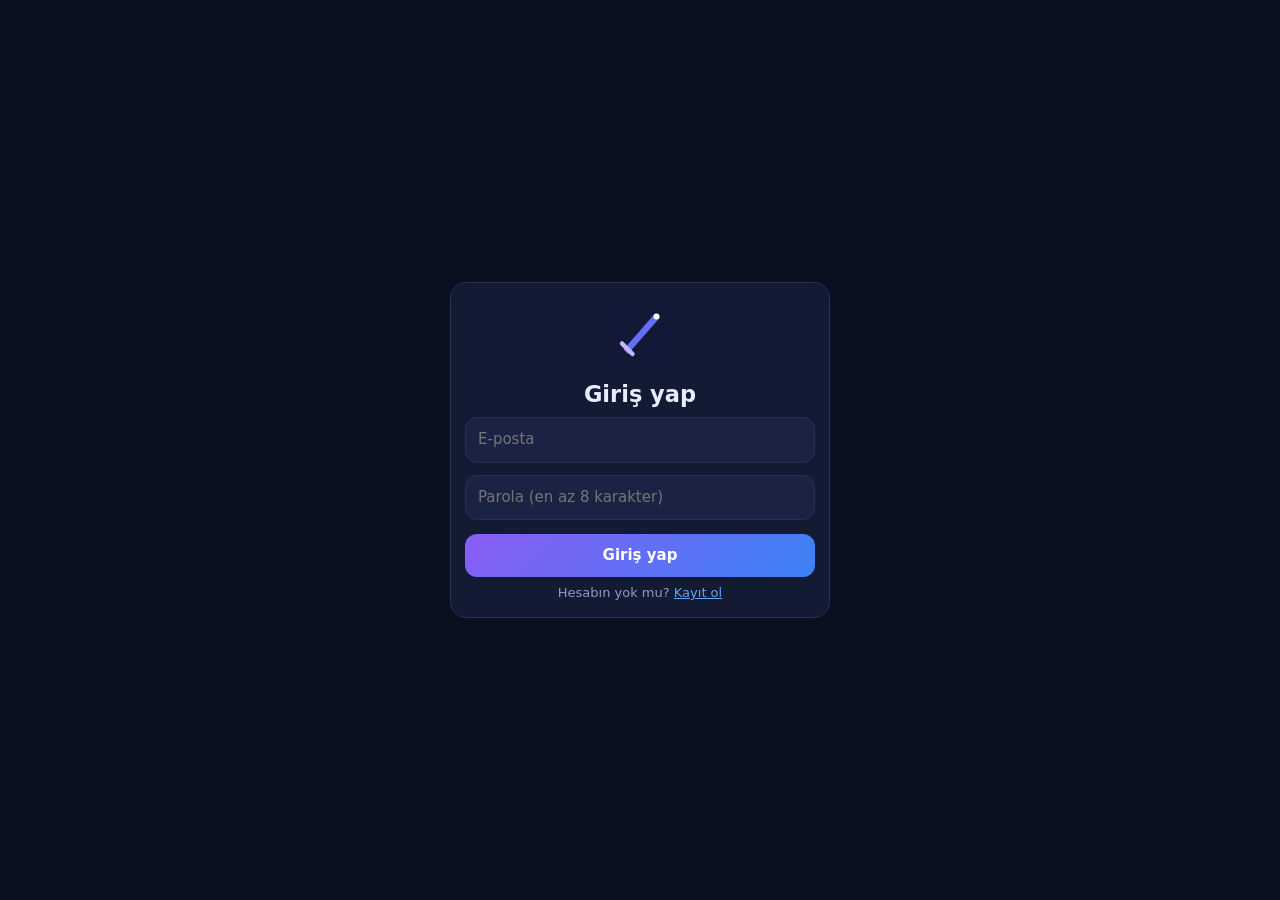
<file: login.html>
<!DOCTYPE html><html lang="tr"><head><meta charset="utf-8"><meta name="viewport" content="width=device-width,initial-scale=1,viewport-fit=cover"><meta name="theme-color" content="#0b1020"><link rel="manifest" href="manifest.json"><link rel="stylesheet" href="css/style.css"><link rel="stylesheet" href="css/animations.css"><link rel="stylesheet" href="css/dashboard.css"><title>Giriş yap · Saber AI</title></head><body data-theme="dark" class="authp">
<form id="authForm" class="card auth" data-mode="login"><img src="assets/logo.svg" alt="" class="logo"><h2>Giriş yap</h2>
<input id="email" type="email" placeholder="E-posta" autocomplete="email" required>
<input id="password" type="password" placeholder="Parola (en az 8 karakter)" autocomplete="current-password" minlength="8" required>
<button class="btn pri">Giriş yap</button><p id="msg" class="note" role="alert"></p><p class="note">Hesabın yok mu? <a href="register.html">Kayıt ol</a></p></form>
<script src="js/api.js"></script><script src="js/auth.js"></script><script>try{document.body.dataset.theme=localStorage.getItem('saber:theme')||'dark'}catch(e){}</script></body></html>
</file>
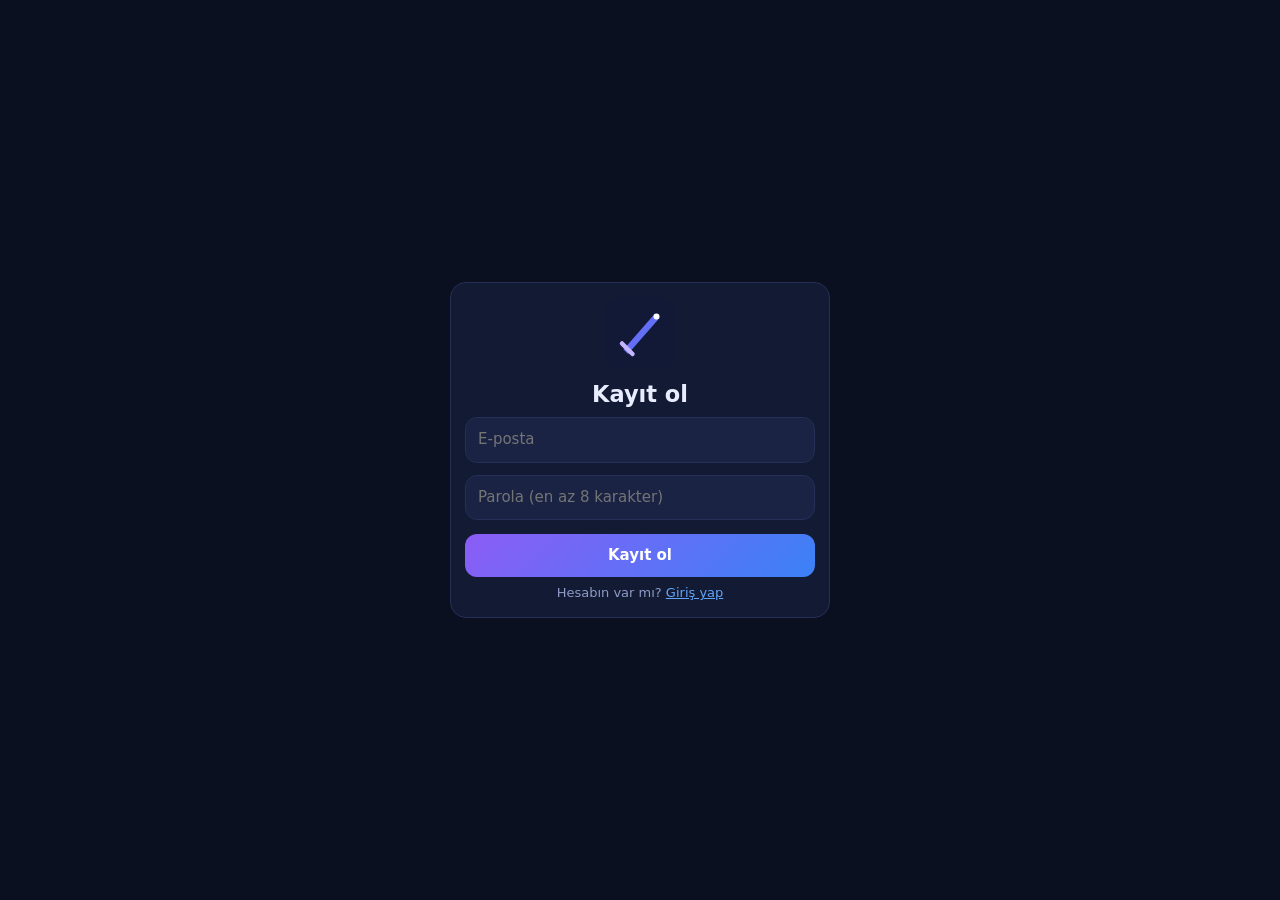
<file: register.html>
<!DOCTYPE html><html lang="tr"><head><meta charset="utf-8"><meta name="viewport" content="width=device-width,initial-scale=1,viewport-fit=cover"><meta name="theme-color" content="#0b1020"><link rel="manifest" href="manifest.json"><link rel="stylesheet" href="css/style.css"><link rel="stylesheet" href="css/animations.css"><link rel="stylesheet" href="css/dashboard.css"><title>Kayıt ol · Saber AI</title></head><body data-theme="dark" class="authp">
<form id="authForm" class="card auth" data-mode="register"><img src="assets/logo.svg" alt="" class="logo"><h2>Kayıt ol</h2>
<input id="email" type="email" placeholder="E-posta" autocomplete="email" required>
<input id="password" type="password" placeholder="Parola (en az 8 karakter)" autocomplete="new-password" minlength="8" required>
<button class="btn pri">Kayıt ol</button><p id="msg" class="note" role="alert"></p><p class="note">Hesabın var mı? <a href="login.html">Giriş yap</a></p></form>
<script src="js/api.js"></script><script src="js/auth.js"></script><script>try{document.body.dataset.theme=localStorage.getItem('saber:theme')||'dark'}catch(e){}</script></body></html>
</file>
<file: css/style.css>
:root{--bg:#0b1020;--card:#131a33;--card2:#1a2344;--tx:#e8ecff;--mut:#8f9bc7;--bd:#252f57;--grad:linear-gradient(135deg,#8b5cf6,#3b82f6)}
[data-theme=light]{--bg:#f4f6ff;--card:#fff;--card2:#eef1ff;--tx:#141a38;--mut:#5b6590;--bd:#d9def5}
*{box-sizing:border-box;margin:0;-webkit-tap-highlight-color:transparent}
[hidden]{display:none!important}
html,body{height:100%}
body{background:var(--bg);color:var(--tx);font:15px/1.55 system-ui,-apple-system,"Segoe UI",Roboto,sans-serif;overflow:hidden}
button,input,select,textarea{font:inherit;color:inherit}
button{background:none;border:0;cursor:pointer}
input,select,textarea{width:100%;background:var(--card2);border:1px solid var(--bd);border-radius:12px;padding:10px 12px;margin:6px 0;outline:0}
input:focus,select:focus,textarea:focus,button:focus-visible{outline:2px solid #8b5cf6}
#app{display:flex;height:100dvh;padding-top:env(safe-area-inset-top)}
#drawer{position:fixed;z-index:20;inset:0 auto 0 0;width:min(300px,84vw);background:var(--card);border-right:1px solid var(--bd);padding:calc(14px + env(safe-area-inset-top)) 12px calc(12px + env(safe-area-inset-bottom));display:flex;flex-direction:column;gap:10px;transform:translateX(-100%);transition:transform .25s}
.drawer #drawer{transform:none}
#scrim{position:fixed;inset:0;z-index:19;background:#0008;opacity:0;pointer-events:none;transition:opacity .25s}
.drawer #scrim{opacity:1;pointer-events:auto}
.brand{display:flex;align-items:center;gap:10px;font-weight:700;font-size:18px}.brand img{width:30px}
.lbl{color:var(--mut);font-size:13px}
#history{flex:1;overflow-y:auto}
.hi{display:flex;border-radius:10px}.hi.on,.hi:hover{background:var(--card2)}
.hi button:first-child{flex:1;text-align:left;padding:9px 10px;white-space:nowrap;overflow:hidden;text-overflow:ellipsis}
.hi button:last-child{padding:0 12px;color:var(--mut)}
nav{display:flex;flex-direction:column;border-top:1px solid var(--bd);padding-top:8px}
nav button{text-align:left;padding:10px;border-radius:10px}nav button:hover{background:var(--card2)}
.btn{padding:10px 14px;border-radius:12px;background:var(--card2);border:1px solid var(--bd)}
.btn.pri{background:var(--grad);border:0;color:#fff;font-weight:600}
.btn.danger{color:#f87171;border-color:#f8717166}
.btn:disabled,#send:disabled{opacity:.5}
#chatView,#settingsView{flex:1;min-width:0;display:flex;flex-direction:column;background:radial-gradient(500px 300px at 85% -5%,#8b5cf622,transparent),radial-gradient(500px 300px at 0 105%,#3b82f622,transparent)}
header{display:flex;align-items:center;gap:2px;padding:8px 10px;border-bottom:1px solid var(--bd)}
header button{width:40px;height:40px;border-radius:12px;font-size:18px}header button:active{background:var(--card2)}
header b{margin-left:8px}
#msgs{flex:1;overflow-y:auto;padding:16px;display:flex;flex-direction:column;gap:14px}
#empty{margin:auto;text-align:center;display:flex;flex-direction:column;align-items:center;gap:12px;padding:20px}#empty img{width:64px}
.msg{max-width:min(720px,90%);display:flex;flex-direction:column;gap:2px;animation:in .25s}
.msg.user{align-self:flex-end;align-items:flex-end}
.bub{background:var(--card);border:1px solid var(--bd);padding:10px 14px;border-radius:18px;overflow-wrap:anywhere;white-space:pre-wrap}
.ai .bub{white-space:normal}.bub p,.bub ul,.bub ol,.bub h3,.bub h4,.bub h5{margin:0 0 8px}.bub>:last-child{margin:0}.bub ul,.bub ol{padding-left:20px}.bub a{color:#60a5fa}
.user .bub{background:var(--grad);border:0;color:#fff}
.err .bub{border-color:#ef4444;color:#f87171}
.cp{font-size:12px;color:var(--mut);padding:2px 8px}
.code{margin:8px 0;border-radius:12px;overflow:hidden;background:#070b1a;border:1px solid var(--bd);white-space:normal}
.ch{display:flex;justify-content:space-between;align-items:center;padding:4px 10px;font-size:12px;color:#9aa6d8;background:#0e1530}.ch button{color:#c4b5fd;font-size:12px;padding:4px}
pre{overflow-x:auto;padding:10px;font:13px/1.45 ui-monospace,Menlo,Consolas,monospace;color:#dfe6ff}
code{font-family:ui-monospace,Menlo,Consolas,monospace}p code,li code{background:var(--card2);padding:1px 5px;border-radius:6px;font-size:.9em}
footer{display:flex;align-items:flex-end;gap:8px;padding:10px 10px calc(10px + env(safe-area-inset-bottom))}
footer textarea{margin:0;max-height:140px;resize:none;border-radius:20px;flex:1}
#send{width:44px;height:44px;border-radius:50%;background:var(--grad);color:#fff;font-size:18px;flex:none}
.pane{overflow-y:auto;padding:14px 14px calc(20px + env(safe-area-inset-bottom));display:flex;flex-direction:column;gap:12px;width:100%;max-width:640px;margin:0 auto}
.card{background:var(--card);border:1px solid var(--bd);border-radius:16px;padding:14px}
.card h3{margin-bottom:6px}.card label{display:block;margin-top:8px;color:var(--mut);font-size:13px}
.row{display:flex;flex-wrap:wrap;gap:8px;margin-top:8px}
.note{color:var(--mut);font-size:13px;margin-top:6px}.note.ok,.chip.ok{color:#34d399}.note.bad,.chip.bad{color:#f87171}
.chip{display:inline-block;padding:3px 12px;border-radius:99px;background:var(--card2);border:1px solid var(--bd);font-size:13px;color:var(--mut)}
.th.on{border-color:#8b5cf6}
#modal{position:fixed;inset:0;z-index:50;background:#000a;display:flex;align-items:center;justify-content:center;padding:20px}#modal .card{max-width:420px}#modal .btn{margin-top:12px}
@media(min-width:900px){#drawer{position:static;transform:none!important;flex:none}#scrim{display:none}#menuBtn{display:none}}
</file>
<file: css/animations.css>
.dots i{display:inline-block;width:7px;height:7px;margin:0 2px;border-radius:50%;background:#8b5cf6;animation:bn 1s infinite}.dots i:nth-child(2){animation-delay:.15s}.dots i:nth-child(3){animation-delay:.3s}
#splash{position:fixed;inset:0;z-index:99;background:#0b1020;color:#e8ecff;display:flex;flex-direction:column;align-items:center;justify-content:center;gap:14px;overflow:hidden;transition:opacity .4s;animation:out .4s 3s forwards}
#splash.done{opacity:0;visibility:hidden;pointer-events:none}
.glow{position:absolute;width:260px;height:260px;border-radius:50%;filter:blur(50px);opacity:.5;animation:fl 3s ease-in-out infinite alternate}
.glow.a{background:#8b5cf6;top:12%;left:-40px}.glow.b{background:#3b82f6;bottom:12%;right:-40px;animation-delay:-1.5s}
.logo{width:96px;position:relative;animation:pu 1.6s ease-in-out infinite}#splash h1{position:relative;letter-spacing:1px}
.bar{position:relative;width:140px;height:4px;border-radius:4px;background:#252f57;overflow:hidden}.bar i{display:block;width:40%;height:100%;background:var(--grad);animation:ld 1s ease-in-out infinite alternate}
@keyframes in{from{opacity:0;transform:translateY(6px)}}
@keyframes bn{50%{transform:translateY(-5px);opacity:.5}}
@keyframes out{to{opacity:0;visibility:hidden}}
@keyframes fl{to{transform:translate(30px,-30px)}}
@keyframes pu{50%{transform:scale(1.08)}}
@keyframes ld{to{transform:translateX(250%)}}
@media(prefers-reduced-motion:reduce){*{animation-duration:.01s!important;transition:none!important}}
</file>
<file: css/dashboard.css>
body.page{overflow:auto;height:auto;min-height:100%}
.page header{position:sticky;top:0;z-index:5;background:var(--bg);padding-top:calc(8px + env(safe-area-inset-top))}
.page header a:first-child{width:40px;text-align:center;font-size:20px}.page header a{color:inherit;text-decoration:none}
.tabs{display:flex;gap:6px;padding:10px 14px 0;overflow-x:auto;max-width:720px;margin:0 auto}
.tabs button{padding:8px 14px;border-radius:99px;border:1px solid var(--bd);white-space:nowrap}.tabs .on{background:var(--grad);color:#fff;border:0}
.wrap{max-width:720px;margin:0 auto;padding:14px;display:flex;flex-direction:column;gap:12px}
.item{display:flex;justify-content:space-between;align-items:center;gap:10px;padding:10px 0;border-top:1px solid var(--bd);flex-wrap:wrap}.item .row{margin:0}.grow{flex:1;margin:0!important}
.stats{display:grid;grid-template-columns:repeat(auto-fit,minmax(130px,1fr));gap:8px;margin-bottom:8px}.stat{background:var(--card2);border-radius:12px;padding:10px;display:flex;flex-direction:column}
.scroll{overflow-x:auto}table{width:100%;border-collapse:collapse;font-size:13px}td,th{padding:6px 8px;text-align:left;border-top:1px solid var(--bd);white-space:nowrap}
#freshKey{display:block;word-break:break-all;padding:8px;margin:6px 0;background:#070b1a;border-radius:10px;color:#dfe6ff}
input[type=radio],input[type=checkbox]{width:auto;margin:0 8px 0 0}#am label{display:block;margin:4px 0;color:var(--tx);font-size:15px}
.authp{display:flex;align-items:center;justify-content:center;min-height:100dvh;overflow:auto}.auth{width:min(380px,92vw);text-align:center}.auth .logo{width:72px;margin:0 auto 8px;display:block}.auth .btn{width:100%;margin-top:8px}.auth a{color:#60a5fa}
nav a{padding:10px;border-radius:10px;color:inherit;text-decoration:none}nav a:hover{background:var(--card2)}
</file>
